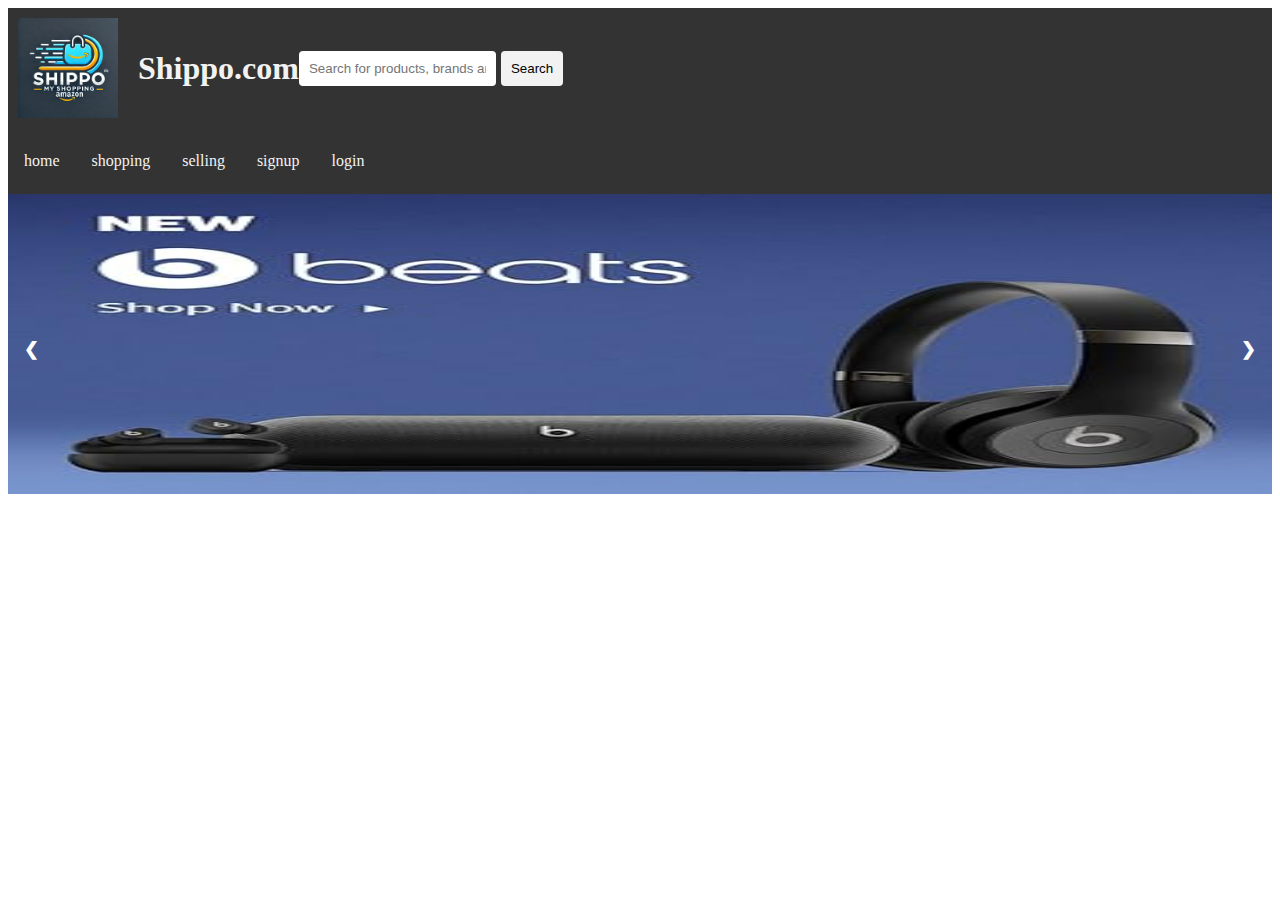
<file: index.html>
<!DOCTYPE html>
<html lang="en">
    <head>
        <meta charset="8UTF" >
        <meta name="viewport" content="width=device-width, initial-scale=1.0">
        <link rel="stylesheet" href="style.css">
        <title>Home Page</title>
    </head>
    <body>
        <div class="header-container">
            <div class="logo-container">
                <img src="shippologo.jpg" alt="Logo" class="logo">
            </div>
            <div class="header">
                <h1>Shippo.com</h1>
                <div class="search-container">
                    <input type="text" placeholder="Search for products, brands and more" class="search-bar">
                    <button type="submit" class="search-button">Search</button>
                </div>
            </div>
        </div>
        <div class="navbar"> 
            <a href="home">home</a>
            <a href="shopping">shopping</a>
            <a href="selling">selling</a>
            <a href="signup.html">signup</a>
            <a href="login.html">login</a>
        </div>
        <div class="slideshow-container">
            <div class="mySlides fade">
                <img src="slideshow.jpg" alt="Slide 1">
            </div>
            <div class="mySlides fade">
                <img src="slideshow2.jpg" alt="Slide 2">
            </div>
            <div class="mySlides fade">
                <img src="slideshow3.jpg" alt="Slide 3">
            </div>
            <!-- Next and previous buttons -->
            <a class="prev" onclick="plusSlides(-1)">&#10094;</a>
            <a class="next" onclick="plusSlides(1)">&#10095;</a>
        </div>
        <script src="script.js"></script>
    </body>
</html>
</file>
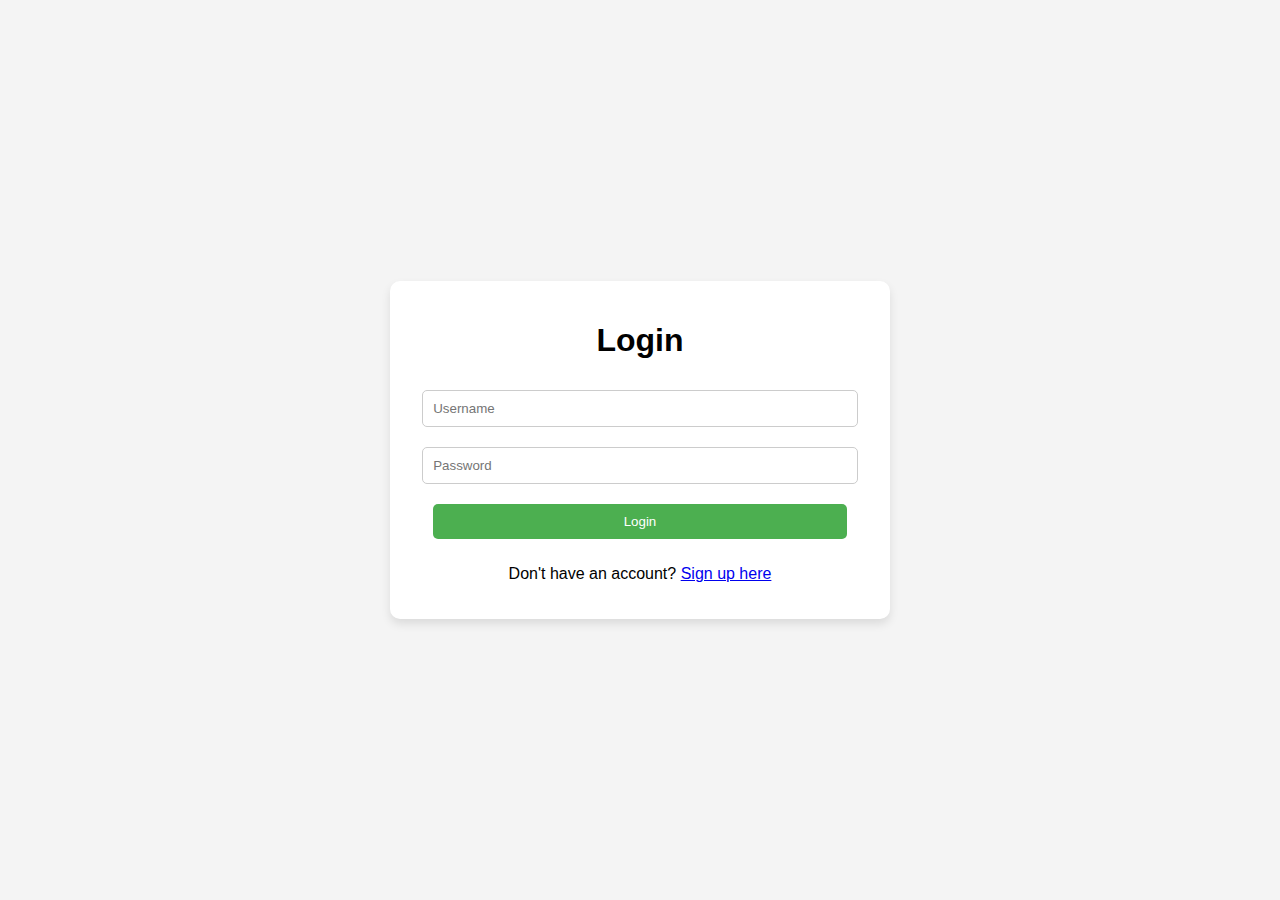
<file: login.html>
<!DOCTYPE html>
<html lang="en">
<head>
    <meta charset="UTF-8">
    <meta name="viewport" content="width=device-width, initial-scale=1.0">
    <title>Login Page</title>
    <style>
        body {
            font-family: Arial, sans-serif;
            display: flex;
            justify-content: center;
            align-items: center;
            height: 100vh;
            margin: 0;
            background-color: #f4f4f4;
            background-imgae:url("login.jpg");
        }
        .login-container {
            text-align: center;
            padding: 20px;
            background: white;
            border-radius: 10px;
            box-shadow: 0 5px 10px rgba(0, 0, 0, 0.1);
        }
        input, button {
            width: 90%;
            padding: 10px;
            margin: 10px 0;
            border: 1px solid #ccc;
            border-radius: 5px;
        }
        button {
            background: #4caf50;
            color: white;
            border: none;
            cursor: pointer;
        }
        button:hover {
            background: #45a049;
        }
    </style>
</head>
<body>
    <div class="login-container">
        <h1>Login</h1>
        <form onsubmit="return validateForm()">
            <input type="text" id="username" placeholder="Username">
            <input type="password" id="password" placeholder="Password">
            <button type="submit">Login</button>
            <p>Don't have an account? <a href="signup.html">Sign up here</a></p>
        </form>
    </div>

    <script>
        function validateForm() {
            const username = document.getElementById('username').value.trim();
            const password = document.getElementById('password').value.trim();

          
        }
    </script>
</body>
</html>
</file>
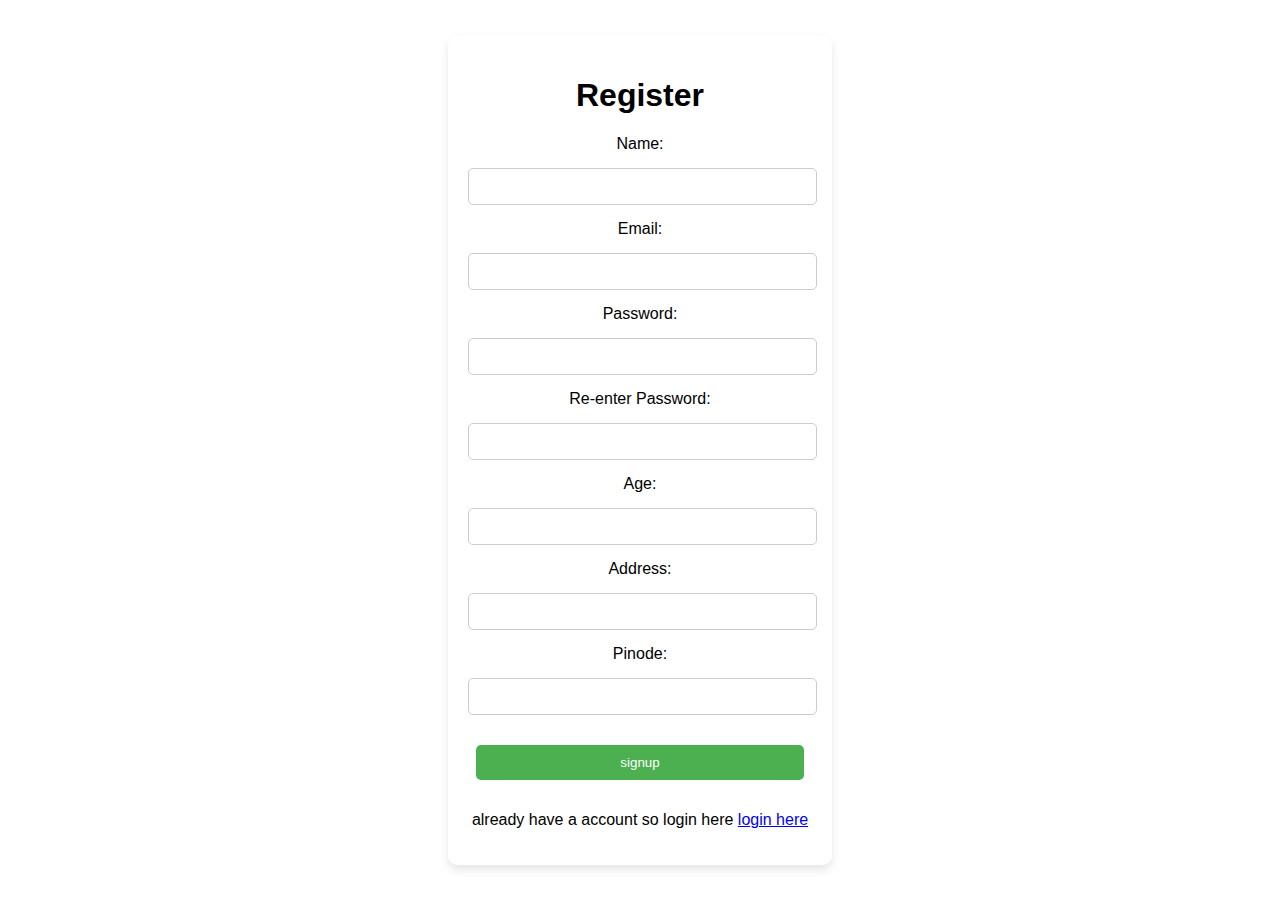
<file: signup.html>
<!DOCTYPE html>
<html lang="en">
<head>
    <meta charset="UTF-8">
    <meta name="viewport" content="width=device-width, initial-scale=1.0">
    <title>Login Page</title>
    <style>
        body {
            font-family: Arial, sans-serif;
            display: flex;
            justify-content: center;
            align-items: center;
            height: 100vh;
            margin: 0;
            background-image: url('signup.jpg'); /* Ensure the file path is correct */
            background-size: cover;
            background-position: center;
        }
        .login-container {
            text-align: center;
            padding: 20px;
            background: rgba(255, 255, 255, 0.8); /* Semi-transparent white */
            border-radius: 10px;
            box-shadow: 0 5px 10px rgba(0, 0, 0, 0.1);
        }
        input, button {
            width: 95%;
            padding: 10px;
            margin: 15px 0;
            border: 1px solid #ccc;
            border-radius: 5px;
        }
        button {
            background: #4caf50;
            color: white;
            border: none;
            cursor: pointer;
        }
        button:hover {
            background: #45a049;
        }
    </style>
</head>
<body>
    <div class="login-container">
        <h1>Register</h1> 
        <form name="myform" onsubmit="return validation()">
            <label for="name">Name:</label>
            <input type="text" id="name" name="name"><br>

            <label for="email">Email:</label>
            <input type="email" id="email" name="email"><br>

            <label for="password">Password:</label>
            <input type="password" id="password" name="password"><br>

            <label for="confirm_password">Re-enter Password:</label>
            <input type="password" id="confirm_password" name="confirm_password"><br>

            <label for="age">Age:</label>
            <input type="number" id="age" name="age"><br> 
             
            <label for="address">Address:</label>
            <input type="text" id="address" name="address"><br>

            <label for="pincode">Pinode:</label>
            <input type="number" id="pincode" name="pincode"><br>

            <button> signup  </button><br>
            <p>already have a account so login here <a href="login.html"> login here</a></p>
             </form>
    </div>

    <script>
        function validation() {
            var name = document.myform.name.value;
            var email = document.myform.email.value;
            var password = document.myform.password.value;
            var confirm_password = document.myform.confirm_password.value;
            var age = document.myform.age.value;
            var address = document.myform.address.value;
            var pincode = document.myform.pincode.value;

            if (name === "") {
                alert("Name can't be blank");
                return false;
            }

            var emailRegex = /^[^\s@]+@[^\s@]+\.[^\s@]+$/;
            if (!emailRegex.test(email)) {
                alert("Please enter a valid email address.");
                return false;
            }

            if (password.length < 6) {
                alert("Password must be at least 6 characters long.");
                return false;
            }

            if (password !== confirm_password) {
                alert("Passwords do not match.");
                return false;
            }

            if (age < 16 || age > 60) {
                alert("Age should be more than 16 AND less than 60.");
                return false;
            }

            return true;
             
            if(address===""){
                alert("address can not be blank");
                return false;     
            }
            if(pincode<4000){
                alert("Enter correct pincode")
                return false;
            }
            return true;
        }
    </script>
</body>
</html>
</file>
<file: style.css>
/* Container for the header, logo, and search bar */
.header-container {
    display: flex; /* Use flexbox layout */
    align-items: center; /* Center items vertically */
    background-color: #333; /* Dark background color */
    padding: 10px; /* Padding around the container */
}

/* Container for the logo */
.logo-container {
    display: flex; /* Use flexbox layout */
    align-items: center; /* Center items vertically */
    margin-right: 20px; /* Space to the right of the logo */
}

/* Logo styling */
.logo {
    width: 100px; /* Set logo width */
    height: auto; /* Maintain aspect ratio */
}

/* Container for the header text */
.header {
    display: flex; /* Use flexbox layout */
    align-items: center; /* Center items vertically */
    color: #f2f2f2; /* Light text color */
    margin-right: 20px; /* Space to the right of the header */
}

/* Header text styling */
.header h1 {
    margin: 0; /* Remove default margin */
}

/* Container for the search bar */
.search-container {
    display: flex; /* Use flexbox layout */
    align-items: center; /* Center items vertically */
    justify-content: flex-end; /* Align items to the right */
    flex-grow: 1; /* Allow the container to grow */
}

/* Search bar input styling */
.search-bar {
    width: 100%; /* Full width */
    max-width: 600px; /* Increased maximum width */
    padding: 10px; /* Padding inside the input */
    border: none; /* No border */
    border-radius: 4px; /* Rounded corners */
}

/* Search button styling */
.search-button {
    padding: 10px; /* Padding inside the button */
    border: none; /* No border */
    border-radius: 4px; /* Rounded corners */
    background-color: #f2f2f2; /* Light background color */
    cursor: pointer; /* Pointer cursor on hover */
    margin-left: 5px; /* Space to the left of the button */
}

/* Container for the navigation bar */
.navbar {
    overflow: hidden; /* Hide overflow */
    background-color: #333; /* Dark background color */
    padding: 10px 0; /* Padding top and bottom */
}

/* Navigation bar link styling */
.navbar a {
    float: left; /* Float links to the left */
    display: block; /* Display as block elements */
    color: #f2f2f2; /* Light text color */
    text-align: center; /* Center text */
    padding: 14px 16px; /* Padding inside the links */
    text-decoration: none; /* Remove underline */
}

/* Navigation bar link hover effect */
.navbar a:hover {
    background-color: #ddd; /* Light background color on hover */
    color: black; /* Dark text color on hover */
}

/* Search input in the navigation bar */
.navbar input[type="text"] {
    float: left; /* Float input to the left */
    padding: 14px 16px; /* Padding inside the input */
    margin-left: 10px; /* Space to the left of the input */
    border: none; /* No border */
    border-radius: 4px; /* Rounded corners */
}

/* Container for the slideshow */
.slideshow-container {
    position: relative; /* Position relative to parent */
    max-width: 100%; /* Full width */
    margin: auto; /* Center the container */
    height: 300px; /* Set height */
    overflow: hidden; /* Hide overflow */
}

/* Individual slides in the slideshow */
.mySlides {
    display: none; /* Hide slides by default */
    height: 100%; /* Full height */
}

/* Image styling within slides */
.mySlides img {
    width: 100%; /* Full width */
    height: 100%; /* Full height */
    object-fit: content; /* Cover the entire slide */
}

/* Fade animation for the slideshow */
.fade {
    animation-name: fade; /* Name of the animation */
    animation-duration: 1.5s; /* Duration of the animation */
}

/* Keyframes for the fade animation */
@keyframes fade {
    from {opacity: .4} /* Start with lower opacity */
    to {opacity: 1} /* End with full opacity */
}

/* Next and previous buttons */
.prev, .next {
    cursor: pointer; /* Pointer cursor on hover */
    position: absolute; /* Position absolute */
    top: 50%; /* Center vertically */
    width: auto; /* Auto width */
    padding: 16px; /* Padding inside the buttons */
    margin-top: -22px; /* Negative margin to center */
    color: white; /* White text color */
    font-weight: bold; /* Bold text */
    font-size: 18px; /* Font size */
    transition: 0.6s ease; /* Smooth transition */
    border-radius: 0 3px 3px 0; /* Rounded corners */
    user-select: none; /* Disable text selection */
}

/* Position the "next button" to the right */
.next {
    right: 0; /* Align to the right */
    border-radius: 3px 0 0 3px; /* Rounded corners */
}

/* On hover, add a black background color with a little bit see-through */
.prev:hover, .next:hover {
    background-color: rgba(0,0,0,0.8); /* Semi-transparent background */
}

/* Container for the login form */
.login-container {
    display: flex; /* Use flexbox layout */
    justify-content: center; /* Center items horizontally */
    align-items: center; /* Center items vertically */
    height: 100vh; /* Full viewport height */
    background-color: #f4f4f4; /* Light background color */
}

/* Login form styling */
.login-form {
    background-color: white; /* White background */
    padding: 20px; /* Padding around the form */
    border-radius: 8px; /* Rounded corners */
    box-shadow: 0 0 10px rgba(0, 0, 0, 0.1); /* Subtle shadow */
}

/* Login form heading styling */
.login-form h2 {
    margin-bottom: 20px; /* Space below the heading */
}

/* Login form label styling */
.login-form label {
    display: block; /* Display as block elements */
    margin-bottom: 5px; /* Space below the labels */
}

/* Login form input styling */
.login-form input {
    width: 100%; /* Full width */
    padding: 10px; /* Padding inside the inputs */
    margin-bottom: 10px; /* Space below the inputs */
    border: 1px solid #ccc; /* Light border */
    border-radius: 4px; /* Rounded corners */
}

/* Login form button styling */
.login-form button {
    width: 100%; /* Full width */
    padding: 10px; /* Padding inside the button */
    background-color: #333; /* Dark background color */
    color: white; /* White text color */
    border: none; /* No border */
    border-radius: 4px; /* Rounded corners */
    cursor: pointer; /* Pointer cursor on hover */
}

/* Login form button hover effect */
.login-form button:hover {
    background-color: #555; /* Slightly lighter background on hover */
}
</file>
